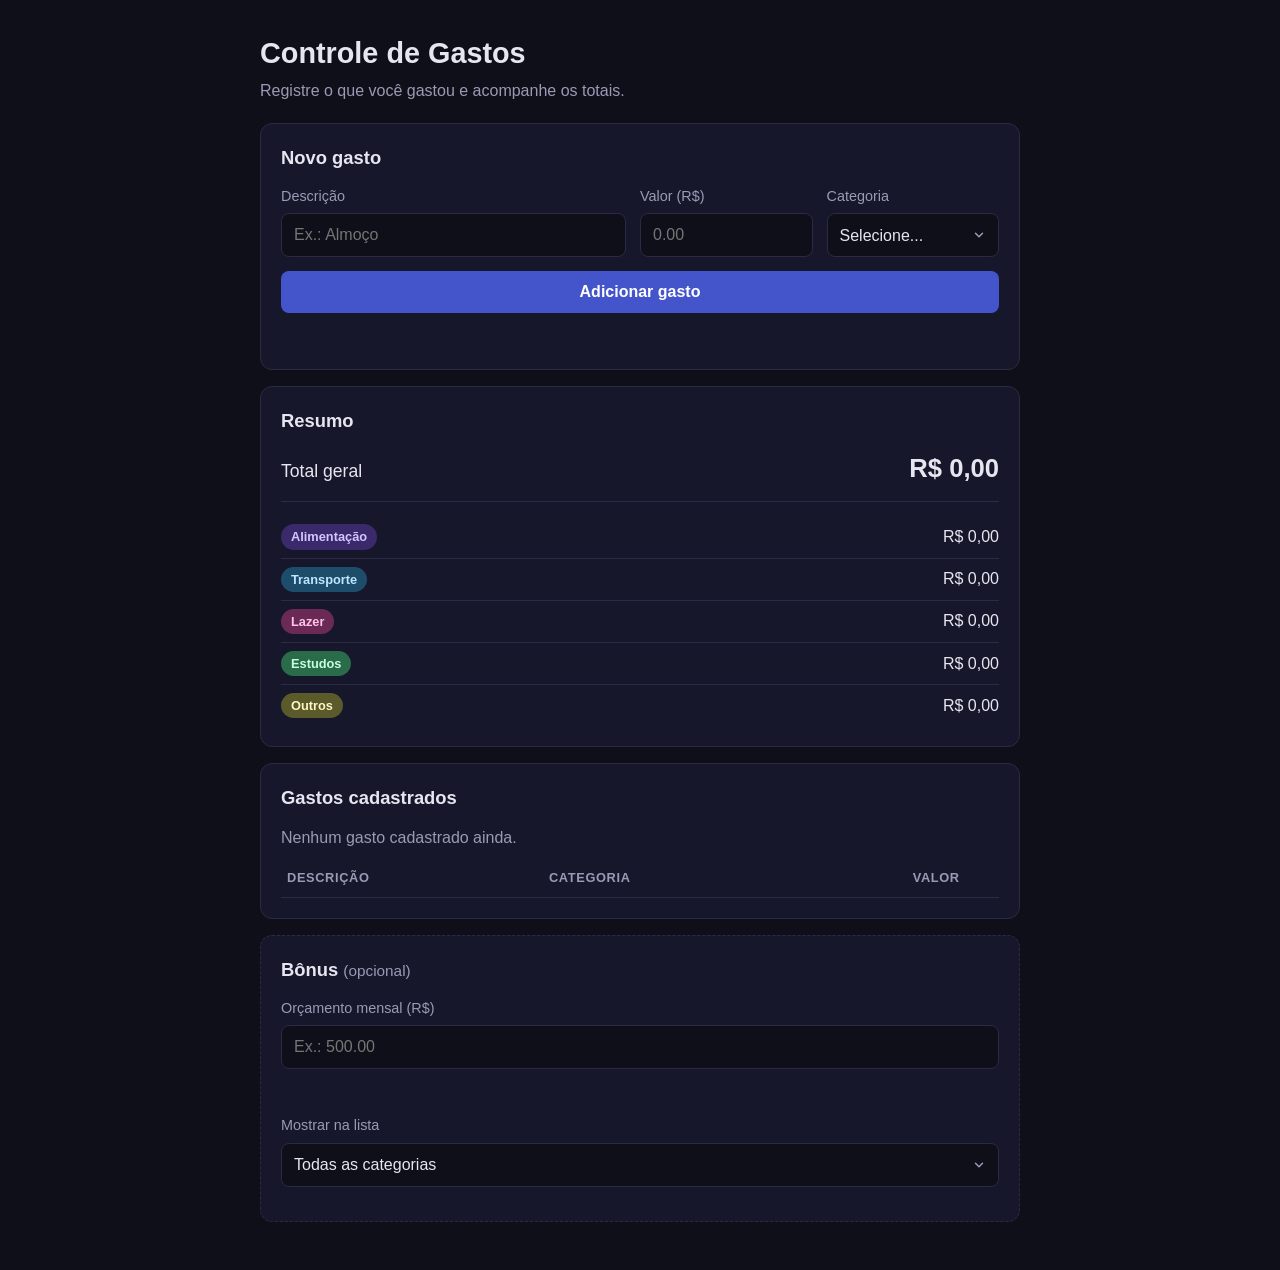
<file: Unidade 2/index.html>
<!doctype html>
<html lang="pt-BR">
  <head>
    <meta charset="UTF-8" />
    <meta name="viewport" content="width=device-width, initial-scale=1.0" />
    <title>Controle de Gastos</title>
    <link rel="stylesheet" href="style.css" />
  </head>
  <body>
    <main class="app">
      <header class="topo">
        <h1>Controle de Gastos</h1>
        <p class="subtitulo">
          Registre o que você gastou e acompanhe os totais.
        </p>
      </header>

      <!-- Formulário de cadastro -->
      <section class="cartao">
        <h2>Novo gasto</h2>
        <form id="formGasto" novalidate>
          <div class="campo">
            <label for="descricao">Descrição</label>
            <input
              type="text"
              id="descricao"
              name="descricao"
              placeholder="Ex.: Almoço"
              autocomplete="off"
            />
          </div>

          <div class="campo">
            <label for="valor">Valor (R$)</label>
            <input
              type="number"
              id="valor"
              name="valor"
              step="0.01"
              placeholder="0.00"
            />
          </div>

          <div class="campo">
            <label for="categoria">Categoria</label>
            <select id="categoria" name="categoria">
              <option value="">Selecione...</option>
              <option value="alimentacao">Alimentação</option>
              <option value="transporte">Transporte</option>
              <option value="lazer">Lazer</option>
              <option value="estudos">Estudos</option>
              <option value="outros">Outros</option>
            </select>
          </div>

          <button type="submit" class="botao">Adicionar gasto</button>
        </form>
        <p id="mensagem" class="mensagem" role="alert"></p>
      </section>

      <!-- Resumo: total geral e total por categoria -->
      <section class="cartao">
        <h2>Resumo</h2>
        <p class="total-geral">
          <span>Total geral</span>
          <strong id="totalGeral">R$ 0,00</strong>
        </p>
        <ul class="totais">
          <li>
            <span class="badge alimentacao">Alimentação</span
            ><span id="total-alimentacao">R$ 0,00</span>
          </li>
          <li>
            <span class="badge transporte">Transporte</span
            ><span id="total-transporte">R$ 0,00</span>
          </li>
          <li>
            <span class="badge lazer">Lazer</span
            ><span id="total-lazer">R$ 0,00</span>
          </li>
          <li>
            <span class="badge estudos">Estudos</span
            ><span id="total-estudos">R$ 0,00</span>
          </li>
          <li>
            <span class="badge outros">Outros</span
            ><span id="total-outros">R$ 0,00</span>
          </li>
        </ul>
      </section>

      <!-- Lista de gastos -->
      <section class="cartao">
        <h2>Gastos cadastrados</h2>
        <p id="vazio" class="vazio">Nenhum gasto cadastrado ainda.</p>
        <div class="tabela-area">
          <table>
            <thead>
              <tr>
                <th>Descrição</th>
                <th>Categoria</th>
                <th class="direita">Valor</th>
                <th><span class="so-leitor">Ações</span></th>
              </tr>
            </thead>
            <tbody id="listaGastos"></tbody>
          </table>
        </div>
      </section>

      <!-- BÔNUS (opcional): orçamento mensal e filtro por categoria -->
      <section class="cartao bonus">
        <h2>Bônus <small>(opcional)</small></h2>

        <div class="campo">
          <label for="orcamento">Orçamento mensal (R$)</label>
          <input
            type="number"
            id="orcamento"
            step="0.01"
            placeholder="Ex.: 500.00"
          />
        </div>
        <p id="avisoOrcamento" class="aviso"></p>

        <div class="campo">
          <label for="filtroCategoria">Mostrar na lista</label>
          <select id="filtroCategoria">
            <option value="">Todas as categorias</option>
            <option value="alimentacao">Alimentação</option>
            <option value="transporte">Transporte</option>
            <option value="lazer">Lazer</option>
            <option value="estudos">Estudos</option>
            <option value="outros">Outros</option>
          </select>
        </div>
      </section>
    </main>

    <script src="script.js" defer></script>
  </body>
</html>
</file>
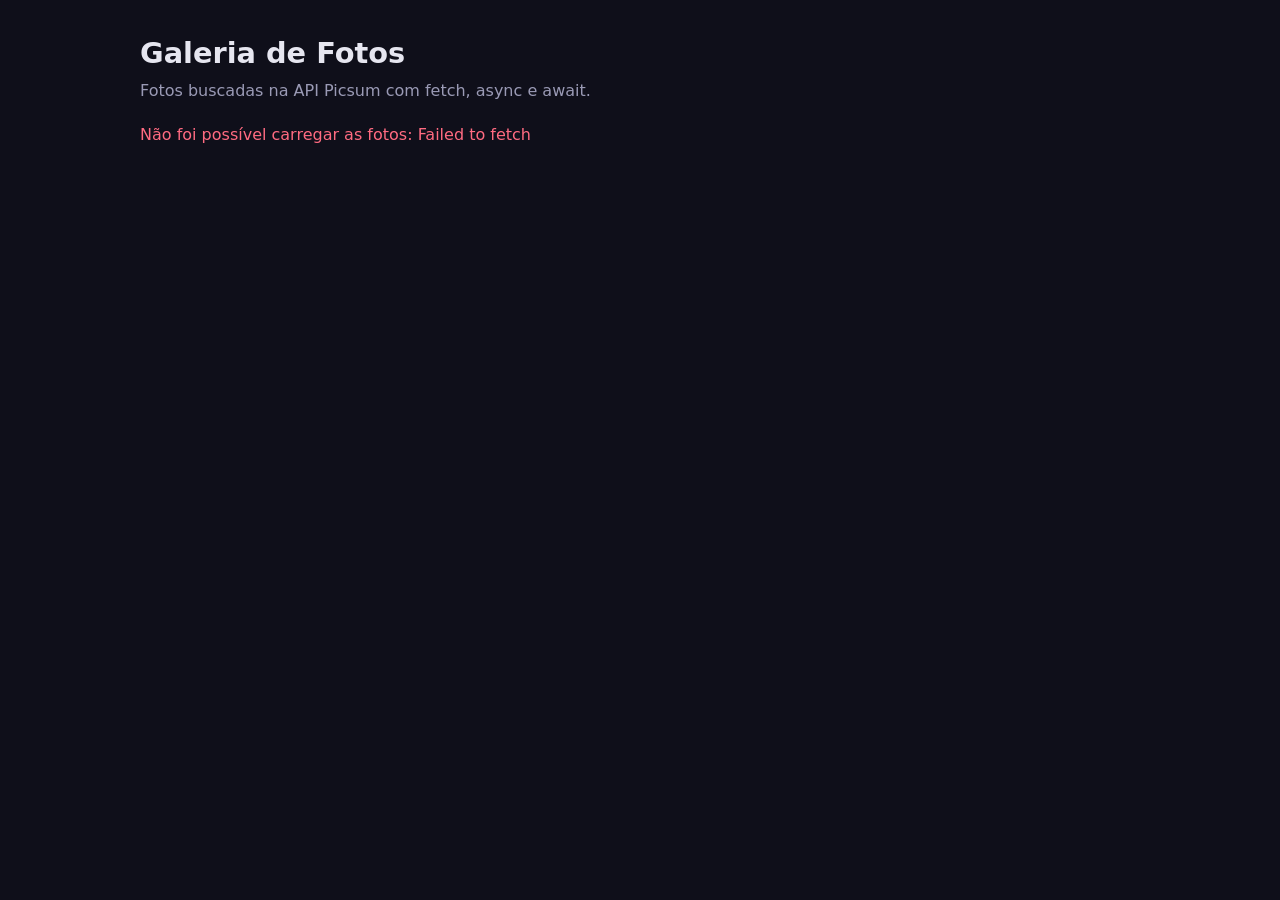
<file: Unidade 3/index.html>
<!DOCTYPE html>
<html lang="pt-BR">
<head>
  <meta charset="UTF-8">
  <meta name="viewport" content="width=device-width, initial-scale=1.0">
  <title>Galeria de Fotos</title>
  <link rel="stylesheet" href="style.css">
</head>
<body>
  <main>
    <h1>Galeria de Fotos</h1>
    <p class="intro">Fotos buscadas na API Picsum com fetch, async e await.</p>

    <p id="mensagem" class="mensagem"></p>

    <section id="galeria" class="galeria"></section>
  </main>

  <script src="script.js" defer></script>
</body>
</html>
</file>
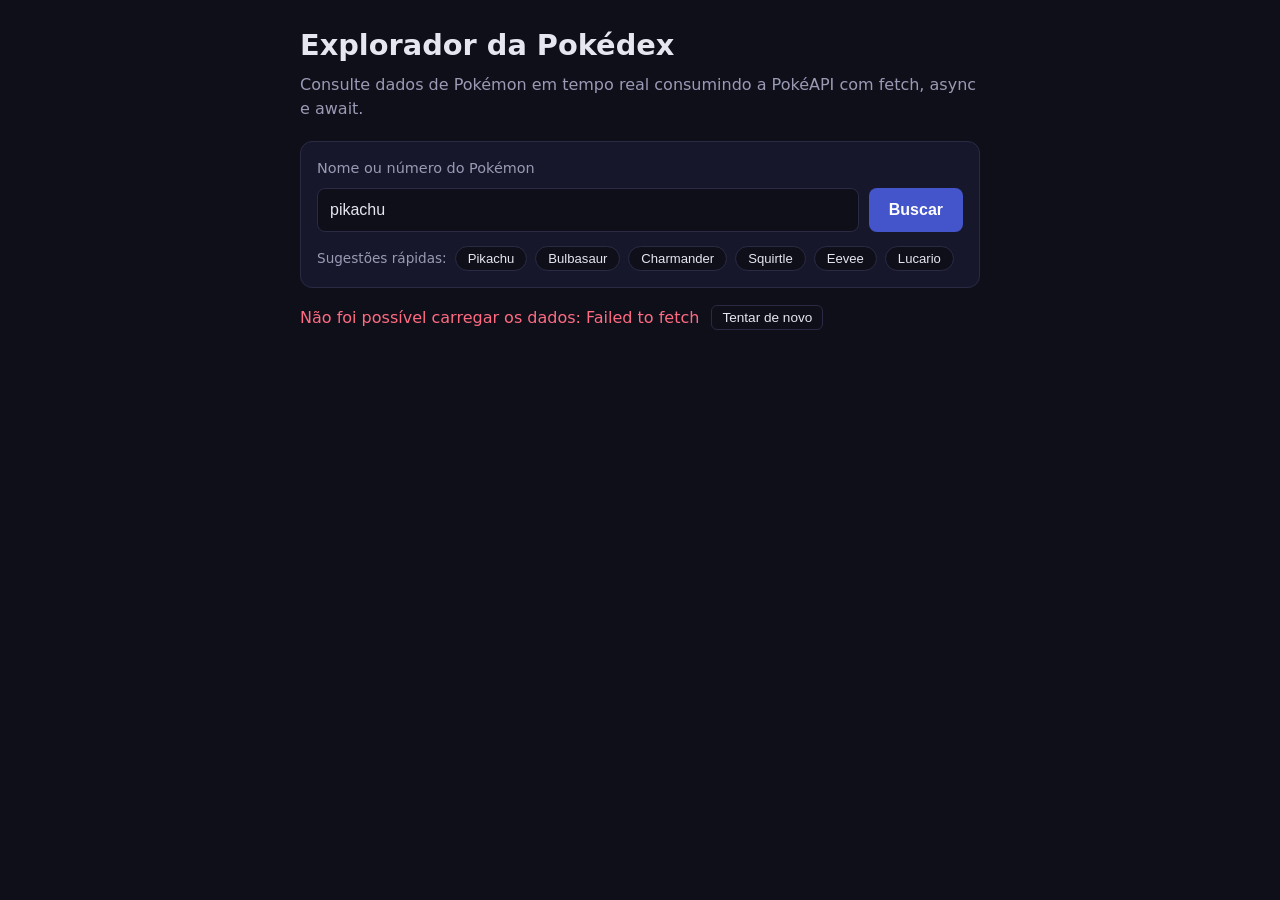
<file: Unidade 3/consumindo-api/index.html>
<!doctype html>
<html lang="pt-BR">
  <head>
    <meta charset="UTF-8" />
    <meta name="viewport" content="width=device-width, initial-scale=1.0" />
    <title>Busca Pokémon - PokéAPI</title>
    <link rel="stylesheet" href="style.css" />
  </head>
  <body>
    <main class="container">
      <header class="topo">
        <h1>Explorador da Pokédex</h1>
        <p class="subtitulo">
          Consulte dados de Pokémon em tempo real consumindo a PokéAPI com
          fetch, async e await.
        </p>
      </header>

      <section class="painel-busca">
        <form id="formBusca" novalidate>
          <div class="campo-grupo">
            <label for="campoPokemon">Nome ou número do Pokémon</label>
            <div class="linha-input">
              <input
                type="text"
                id="campoPokemon"
                placeholder="Ex.: pikachu, charizard, 25..."
                autocomplete="off"
              />
              <button type="submit" class="botao">Buscar</button>
            </div>
          </div>
        </form>

        <div class="sugestoes">
          <span>Sugestões rápidas:</span>
          <button type="button" class="chip" data-nome="pikachu">
            Pikachu
          </button>
          <button type="button" class="chip" data-nome="bulbasaur">
            Bulbasaur
          </button>
          <button type="button" class="chip" data-nome="charmander">
            Charmander
          </button>
          <button type="button" class="chip" data-nome="squirtle">
            Squirtle
          </button>
          <button type="button" class="chip" data-nome="eevee">Eevee</button>
          <button type="button" class="chip" data-nome="lucario">
            Lucario
          </button>
        </div>
      </section>

      <p id="mensagem" class="mensagem" role="status"></p>

      <section id="resultado" class="resultado"></section>
    </main>

    <script src="script.js" defer></script>
  </body>
</html>
</file>
<file: Unidade 2/style.css>
:root {
  --fundo: #0f0f1a;
  --cartao: #17172b;
  --borda: #2a2a45;
  --texto: #e6e6f0;
  --texto-suave: #9a9ab5;
  --destaque: #4455cc;
  --destaque-hover: #5566dd;
  --erro: #ff6b81;
  --sucesso: #4ade80;
  --alerta: #fbbf24;
}

* {
  box-sizing: border-box;
}

body {
  margin: 0;
  padding: 12px;
  background: var(--fundo);
  color: var(--texto);
  font-family: "Segoe UI", Arial, sans-serif;
  line-height: 1.5;
}

.app {
  max-width: 760px;
  margin: 0 auto;
}

.topo {
  margin-bottom: 20px;
}

h1 {
  margin: 0;
  font-size: 1.8rem;
}

.subtitulo {
  margin: 4px 0 0;
  color: var(--texto-suave);
}

h2 {
  margin: 0 0 14px;
  font-size: 1.15rem;
}

h2 small {
  font-weight: normal;
  color: var(--texto-suave);
}

.cartao {
  background: var(--cartao);
  border: 1px solid var(--borda);
  border-radius: 12px;
  padding: 16px;
  margin-bottom: 16px;
}

/* Formulário */
.campo {
  display: flex;
  flex-direction: column;
  gap: 6px;
  margin-bottom: 14px;
}

label {
  font-size: 0.9rem;
  color: var(--texto-suave);
}

input,
select {
  width: 100%;
  height: 44px;
  padding: 11px 12px;
  background: var(--fundo);
  color: var(--texto);
  border: 1px solid var(--borda);
  border-radius: 8px;
  font-size: 1rem;
}

/* O select nativo ignora o padding em alguns sistemas (ex.: macOS).
   Removemos a aparência nativa e desenhamos a setinha aqui. */
select {
  -webkit-appearance: none;
  appearance: none;
  padding-right: 38px;
  cursor: pointer;
  background-image: url("data:image/svg+xml;utf8,<svg xmlns='http://www.w3.org/2000/svg' width='14' height='14' viewBox='0 0 24 24' fill='none' stroke='%239a9ab5' stroke-width='2.5' stroke-linecap='round' stroke-linejoin='round'><polyline points='6 9 12 15 18 9'/></svg>");
  background-repeat: no-repeat;
  background-position: right 12px center;
}

input:focus,
select:focus {
  outline: 2px solid var(--destaque);
  outline-offset: 1px;
}

.botao {
  width: 100%;
  padding: 12px;
  background: var(--destaque);
  color: white;
  border: 0;
  border-radius: 8px;
  font-size: 1rem;
  font-weight: 600;
  cursor: pointer;
}

.botao:hover {
  background: var(--destaque-hover);
}

/* Mensagens: use as classes "erro" e "sucesso" */
.mensagem {
  min-height: 24px;
  margin: 12px 0 0;
  font-size: 0.95rem;
}

.mensagem.erro {
  color: var(--erro);
}

.mensagem.sucesso {
  color: var(--sucesso);
}

/* Resumo */
.total-geral {
  display: flex;
  justify-content: space-between;
  align-items: baseline;
  margin: 0 0 14px;
  padding-bottom: 14px;
  border-bottom: 1px solid var(--borda);
  font-size: 1.1rem;
}

.total-geral strong {
  font-size: 1.6rem;
}

/* Quando o total passar do orçamento (bônus), adicione a classe "estourou" */
.total-geral.estourou strong {
  color: var(--erro);
}

.totais {
  list-style: none;
  margin: 0;
  padding: 0;
}

.totais li {
  display: flex;
  justify-content: space-between;
  align-items: center;
  padding: 8px 0;
  border-bottom: 1px solid var(--borda);
}

.totais li:last-child {
  border-bottom: 0;
}

/* Etiquetas de categoria: use a classe "badge" + o nome da categoria */
.badge {
  display: inline-block;
  padding: 3px 10px;
  border-radius: 999px;
  font-size: 0.8rem;
  font-weight: 600;
  background: #333355;
}

.badge.alimentacao { background: #3b2a6b; color: #d6c4ff; }
.badge.transporte  { background: #1d4d6b; color: #bfe6ff; }
.badge.lazer       { background: #6b2a55; color: #ffc4e8; }
.badge.estudos     { background: #2a6b4a; color: #c4ffe0; }
.badge.outros      { background: #5a5a2a; color: #fff3c4; }

/* Tabela */
.tabela-area {
  overflow-x: auto;
}

table {
  width: 100%;
  border-collapse: collapse;
  font-size: 0.92rem;
}

th,
td {
  padding: 10px 6px;
  text-align: left;
  border-bottom: 1px solid var(--borda);
}

th {
  font-size: 0.8rem;
  text-transform: uppercase;
  letter-spacing: 0.05em;
  color: var(--texto-suave);
}

.direita {
  text-align: right;
}

td.valor {
  text-align: right;
  white-space: nowrap;
  font-variant-numeric: tabular-nums;
}

.remover {
  background: transparent;
  color: var(--erro);
  border: 1px solid var(--erro);
  border-radius: 6px;
  padding: 4px 8px;
  font-size: 0.8rem;
  cursor: pointer;
}

.remover:hover {
  background: var(--erro);
  color: var(--fundo);
}

.vazio {
  color: var(--texto-suave);
  margin: 0 0 8px;
}

/* Classe utilitária: esconde um elemento */
.oculto {
  display: none;
}

.so-leitor {
  position: absolute;
  left: -9999px;
}

/* Bônus */
.bonus {
  border-style: dashed;
}

.aviso {
  min-height: 22px;
  margin: -4px 0 14px;
  font-size: 0.92rem;
  color: var(--alerta);
}

/* Telas maiores */
@media (min-width: 640px) {
  body {
    padding: 32px;
  }

  .cartao {
    padding: 20px;
  }

  table {
    font-size: 1rem;
  }

  form {
    display: grid;
    grid-template-columns: 2fr 1fr 1fr;
    gap: 0 14px;
    align-items: end;
  }

  form .botao {
    grid-column: 1 / -1;
  }
}
</file>
<file: Unidade 3/style.css>
:root {
  --fundo: #0f0f1a;
  --cartao: #17172b;
  --borda: #2a2a45;
  --texto: #e6e6f0;
  --texto-suave: #9a9ab5;
  --destaque: #4455cc;
  --erro: #ff6b81;
}

* {
  box-sizing: border-box;
}

body {
  margin: 0;
  padding: 32px 16px;
  background: var(--fundo);
  color: var(--texto);
  font-family: system-ui, -apple-system, "Segoe UI", sans-serif;
  line-height: 1.5;
}

main {
  max-width: 1000px;
  margin: 0 auto;
}

h1 {
  margin: 0 0 4px;
  font-size: 1.8rem;
}

.intro {
  margin: 0 0 20px;
  color: var(--texto-suave);
}

.mensagem {
  min-height: 1.5em;
  margin: 0 0 16px;
  color: var(--texto-suave);
}

.mensagem.erro {
  color: var(--erro);
}

.galeria {
  display: grid;
  grid-template-columns: repeat(auto-fill, minmax(220px, 1fr));
  gap: 16px;
}

.cartao {
  margin: 0;
  background: var(--cartao);
  border: 1px solid var(--borda);
  border-radius: 12px;
  overflow: hidden;
}

.cartao img {
  display: block;
  width: 100%;
  aspect-ratio: 4 / 3;
  object-fit: cover;
  background: var(--borda);
}

.cartao figcaption {
  padding: 10px 12px;
  font-size: 0.9rem;
}
</file>
<file: Unidade 3/consumindo-api/style.css>
:root {
  --fundo: #0f0f1a;
  --cartao: #17172b;
  --borda: #2a2a45;
  --texto: #e6e6f0;
  --texto-suave: #9a9ab5;
  --destaque: #4455cc;
  --destaque-hover: #5566dd;
  --erro: #ff6b81;
}

* {
  box-sizing: border-box;
}

body {
  margin: 0;
  padding: 24px 16px;
  background: var(--fundo);
  color: var(--texto);
  font-family:
    system-ui,
    -apple-system,
    "Segoe UI",
    Roboto,
    sans-serif;
  line-height: 1.5;
}

.container {
  max-width: 680px;
  margin: 0 auto;
}

.topo {
  margin-bottom: 20px;
}

h1 {
  margin: 0 0 6px;
  font-size: 1.8rem;
}

.subtitulo {
  margin: 0;
  color: var(--texto-suave);
}

.painel-busca {
  background: var(--cartao);
  border: 1px solid var(--borda);
  border-radius: 12px;
  padding: 16px;
  margin-bottom: 16px;
}

.campo-grupo {
  display: flex;
  flex-direction: column;
  gap: 8px;
}

label {
  font-size: 0.9rem;
  color: var(--texto-suave);
}

.linha-input {
  display: flex;
  gap: 10px;
}

input {
  flex: 1;
  height: 44px;
  padding: 10px 12px;
  background: var(--fundo);
  color: var(--texto);
  border: 1px solid var(--borda);
  border-radius: 8px;
  font-size: 1rem;
}

input:focus {
  outline: 2px solid var(--destaque);
}

.botao {
  padding: 0 20px;
  height: 44px;
  background: var(--destaque);
  color: #ffffff;
  border: 0;
  border-radius: 8px;
  font-size: 1rem;
  font-weight: 600;
  cursor: pointer;
}

.botao:hover {
  background: var(--destaque-hover);
}

.sugestoes {
  display: flex;
  flex-wrap: wrap;
  align-items: center;
  gap: 8px;
  margin-top: 14px;
  font-size: 0.85rem;
  color: var(--texto-suave);
}

.chip {
  background: var(--fundo);
  color: var(--texto);
  border: 1px solid var(--borda);
  border-radius: 999px;
  padding: 4px 12px;
  font-size: 0.82rem;
  cursor: pointer;
}

.chip:hover {
  border-color: var(--destaque);
}

.mensagem {
  min-height: 28px;
  margin: 0 0 16px;
  color: var(--texto-suave);
  display: flex;
  align-items: center;
  gap: 12px;
}

.mensagem.erro {
  color: var(--erro);
}

.botao-tentar {
  background: transparent;
  color: var(--texto);
  border: 1px solid var(--borda);
  border-radius: 6px;
  padding: 4px 10px;
  font-size: 0.85rem;
  cursor: pointer;
}

.botao-tentar:hover {
  border-color: var(--destaque);
}

.cartao-pokemon {
  background: var(--cartao);
  border: 1px solid var(--borda);
  border-radius: 12px;
  padding: 24px;
  display: flex;
  flex-direction: column;
  align-items: center;
  text-align: center;
}

.cartao-pokemon img {
  width: 150px;
  height: 150px;
  object-fit: contain;
  background: var(--fundo);
  border-radius: 50%;
  padding: 12px;
  border: 1px solid var(--borda);
  margin-bottom: 12px;
}

.pokemon-nome {
  margin: 0;
  font-size: 1.6rem;
  text-transform: capitalize;
}

.pokemon-id {
  color: var(--texto-suave);
  font-size: 0.95rem;
  margin: 4px 0 12px;
}

.lista-tipos {
  display: flex;
  gap: 8px;
  margin-bottom: 18px;
}

.badge-tipo {
  background: #2d325a;
  color: #d6dbff;
  padding: 4px 12px;
  border-radius: 999px;
  font-size: 0.85rem;
  font-weight: 600;
  text-transform: capitalize;
}

.grade-info {
  width: 100%;
  display: grid;
  grid-template-columns: repeat(2, 1fr);
  gap: 12px;
  border-top: 1px solid var(--borda);
  padding-top: 16px;
}

.item-info {
  background: var(--fundo);
  border: 1px solid var(--borda);
  border-radius: 8px;
  padding: 10px;
}

.item-info span {
  display: block;
  font-size: 0.8rem;
  color: var(--texto-suave);
}

.item-info strong {
  font-size: 1.05rem;
}

@media (max-width: 480px) {
  .linha-input {
    flex-direction: column;
  }

  .grade-info {
    grid-template-columns: 1fr;
  }
}
</file>
